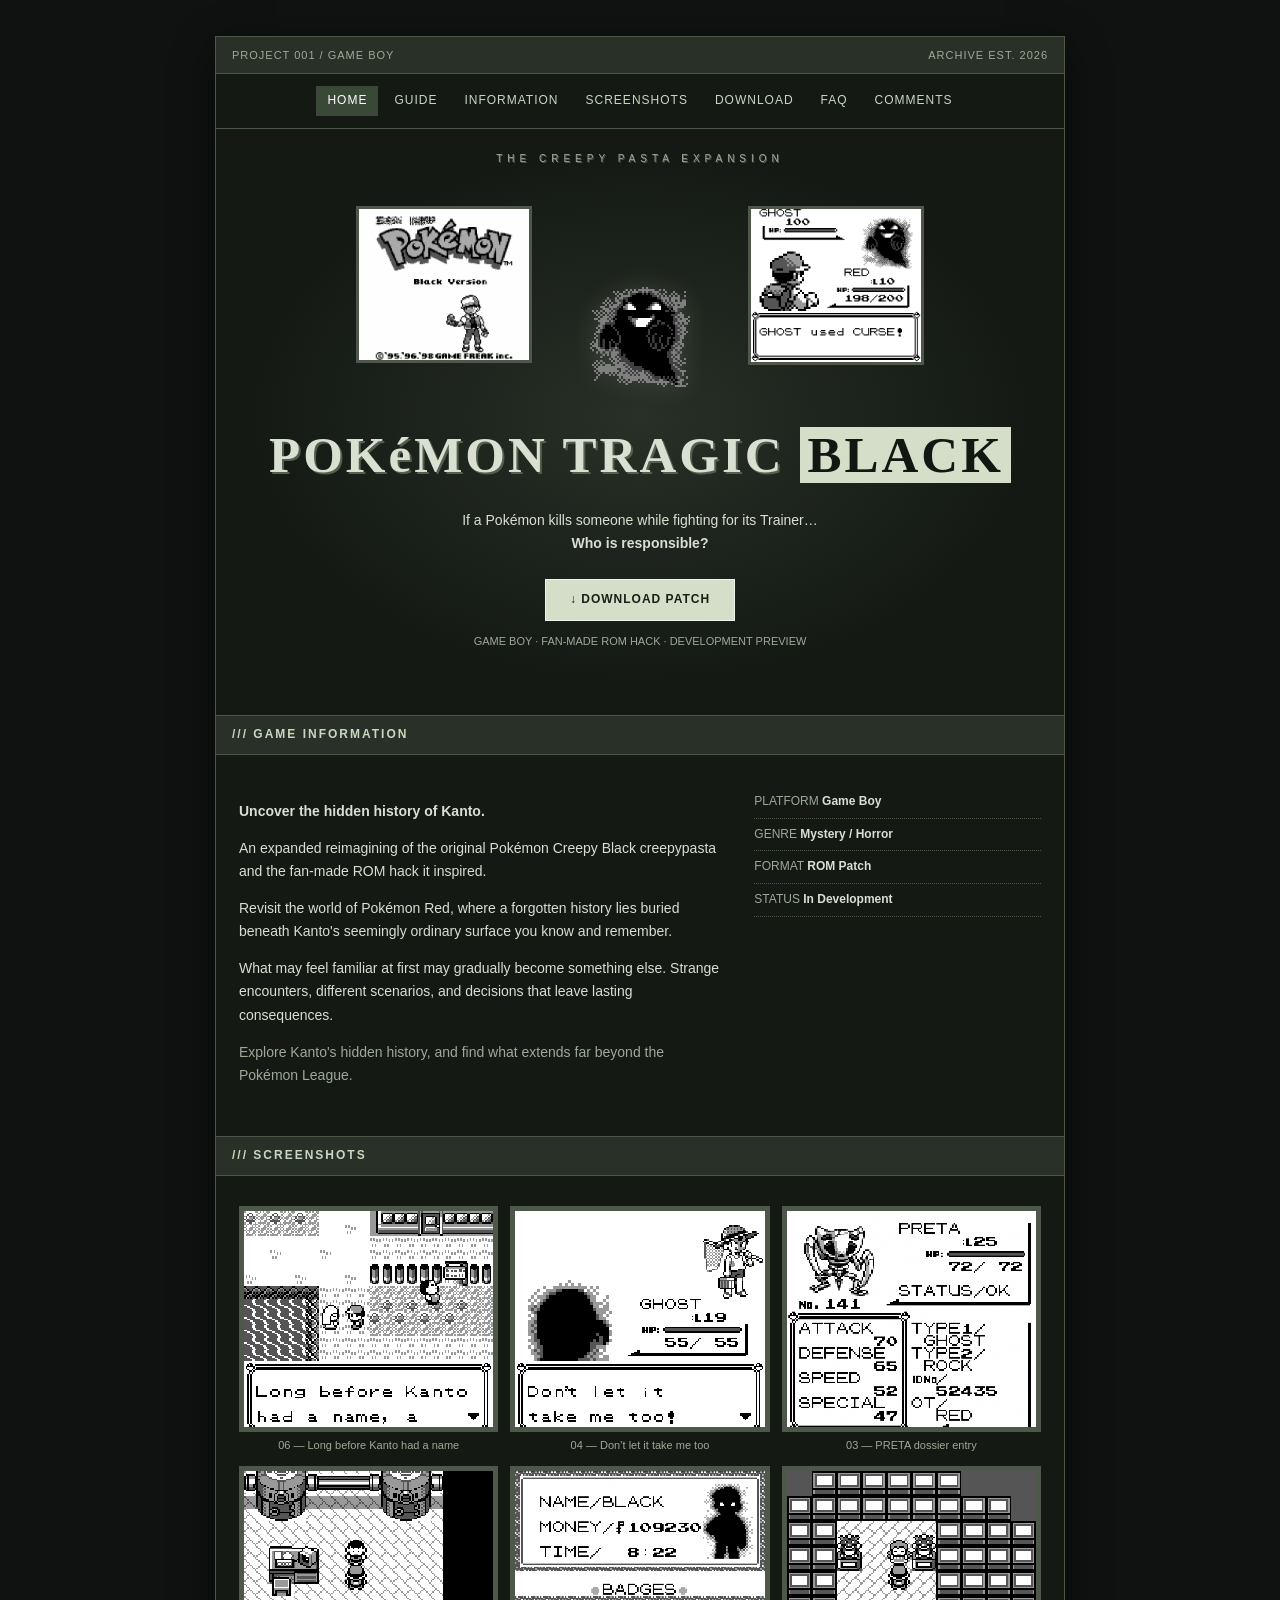
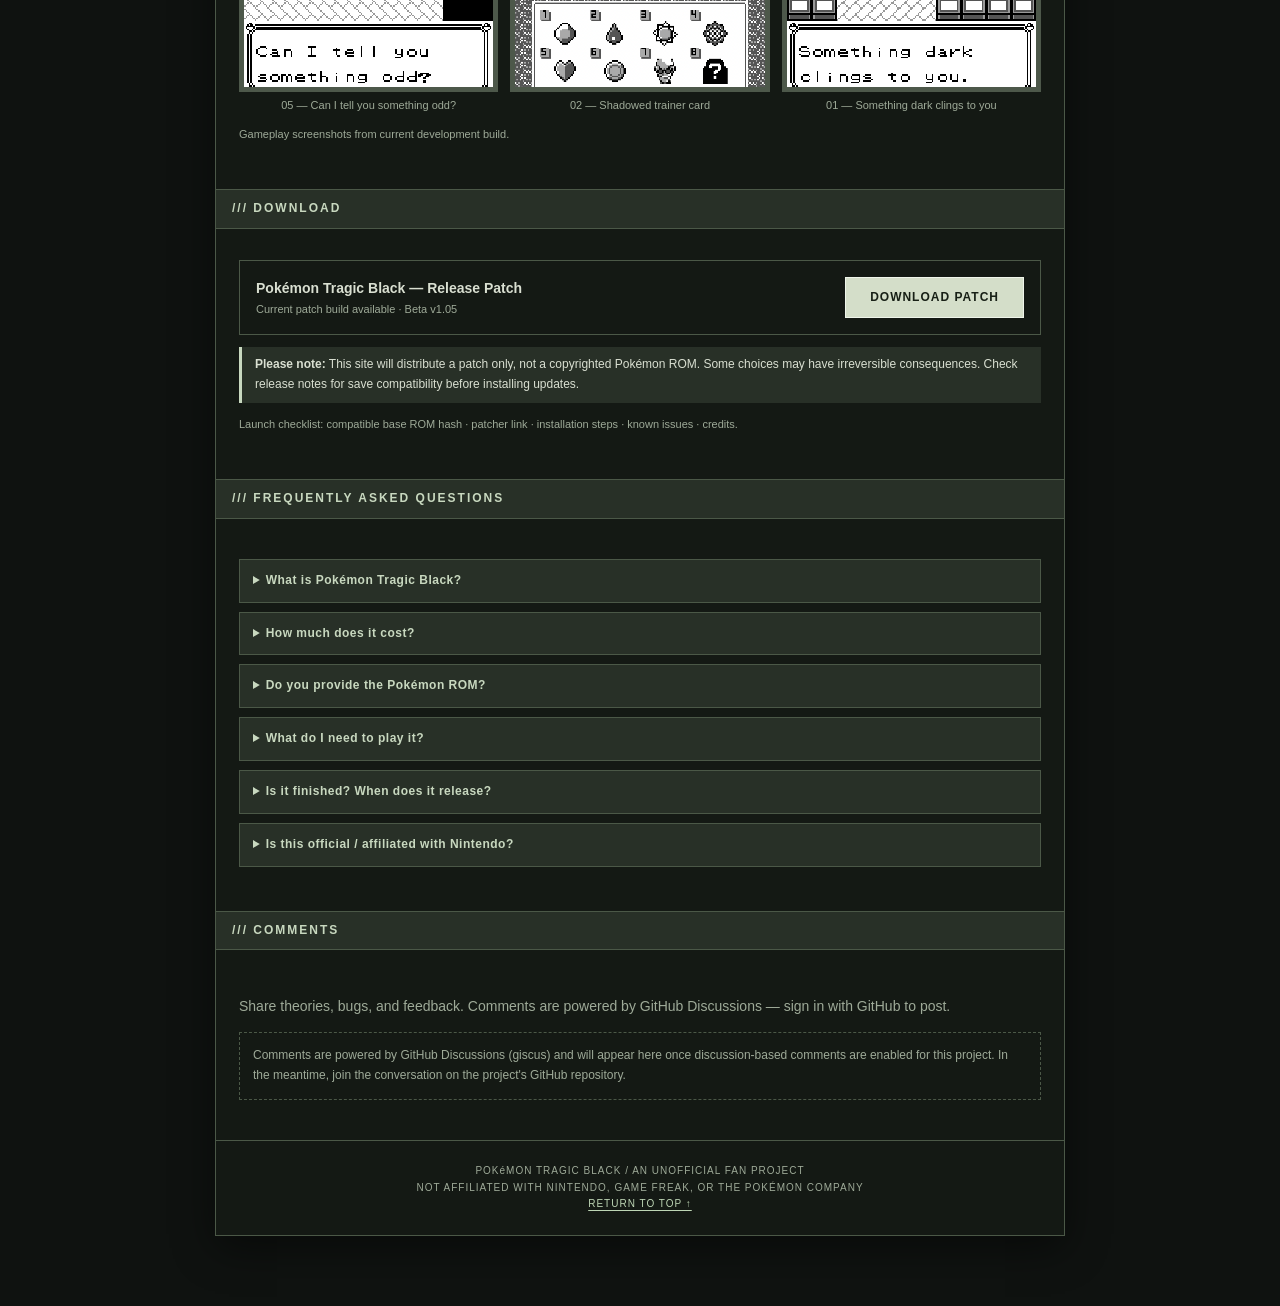
<file: index.html>
<!doctype html>
<html lang="en">
<head>
  <meta charset="utf-8">
  <meta name="viewport" content="width=device-width, initial-scale=1">
  <title>Pokémon Tragic Black — The Creepy Pasta Expansion</title>
  <meta name="description" content="Pokémon Tragic Black — The Creepy Pasta Expansion. A fan-made Game Boy ROM hack reimagining of the Creepy Black legend. If a Pokémon kills a person while obeying its Trainer… who is responsible?">
  <meta name="color-scheme" content="dark">

  <!-- Open Graph / social share -->
  <meta property="og:type" content="website">
  <meta property="og:site_name" content="Pokémon Tragic Black">
  <meta property="og:title" content="Pokémon Tragic Black — The Creepy Pasta Expansion">
  <meta property="og:description" content="A fan-made Game Boy ROM hack reimagining of the Creepy Black legend. Strange encounters. Unusual powers. Choices that cannot be undone.">
  <meta property="og:url" content="https://gh0stdigital.github.io/PokemonTragicBlackSite/">
  <meta property="og:image" content="https://gh0stdigital.github.io/PokemonTragicBlackSite/assets/og-image.png">
  <meta property="og:image:width" content="1200">
  <meta property="og:image:height" content="630">
  <meta name="twitter:card" content="summary_large_image">
  <meta name="twitter:title" content="Pokémon Tragic Black — The Creepy Pasta Expansion">
  <meta name="twitter:description" content="A fan-made Game Boy ROM hack reimagining of the Creepy Black legend.">
  <meta name="twitter:image" content="https://gh0stdigital.github.io/PokemonTragicBlackSite/assets/og-image.png">

  <link rel="icon" href="assets/img/ghost.webp" type="image/webp">
  <link rel="stylesheet" href="css/styles.css">
</head>
<body>
  <a class="skip-link" href="#main">Skip to content</a>

  <main class="shell" id="top">
    <div class="top">
      <span>PROJECT 001 / GAME BOY</span>
      <span>ARCHIVE EST. 2026</span>
    </div>

    <nav class="nav" aria-label="Main navigation">
      <a href="#top" class="active">HOME</a>
      <a href="guide.html">GUIDE</a>
      <a href="#about">INFORMATION</a>
      <a href="#screens">SCREENSHOTS</a>
      <a href="#download">DOWNLOAD</a>
      <a href="#faq">FAQ</a>
      <a href="#comments">COMMENTS</a>
    </nav>

    <div id="main">
      <header class="hero">
        <div class="eyebrow">THE CREEPY PASTA EXPANSION</div>
        <div class="hero-media">
          <div class="hero-mini-shot hero-mini-shot-left" aria-hidden="true">
            <img src="assets/img/hero-left.png" alt="" width="480" height="432" decoding="async">
          </div>
          <div class="ghost-anchor">
            <img class="ghost" src="assets/img/ghost.webp" width="104" height="106" alt="Mysterious pixel ghost" decoding="async">
          </div>
          <div class="hero-mini-shot hero-mini-shot-right" aria-hidden="true">
            <img src="assets/img/hero-right.png" alt="" width="480" height="432" decoding="async">
          </div>
        </div>
        <h1>POKéMON TRAGIC <span class="word-black">BLACK</span></h1>
        <p>If a Pokémon kills someone while fighting for its Trainer…<br><strong>Who is responsible?</strong></p>
        <a class="cta" href="#download">↓ DOWNLOAD PATCH</a>
        <div class="small">GAME BOY · FAN-MADE ROM HACK · DEVELOPMENT PREVIEW</div>
      </header>

      <section id="about" aria-labelledby="about-h">
        <h2 class="section-heading" id="about-h">/// GAME INFORMATION</h2>
        <div class="content twocol">
          <div>
            <p><strong>Uncover the hidden history of Kanto.</strong></p>
            <p>An expanded reimagining of the original Pokémon Creepy Black creepypasta and the fan-made ROM hack it inspired.</p>
            <p>Revisit the world of Pokémon Red, where a forgotten history lies buried beneath Kanto's seemingly ordinary surface you know and remember.</p>
            <p>What may feel familiar at first may gradually become something else. Strange encounters, different scenarios, and decisions that leave lasting consequences.</p>
            <p class="muted">Explore Kanto's hidden history, and find what extends far beyond the Pokémon League.</p>
          </div>
          <aside aria-label="Game facts">
            <div class="fact">PLATFORM <strong>Game Boy</strong></div>
            <div class="fact">GENRE <strong>Mystery / Horror</strong></div>
            <div class="fact">FORMAT <strong>ROM Patch</strong></div>
            <div class="fact">STATUS <strong>In Development</strong></div>
          </aside>
        </div>
      </section>

      <section id="screens" aria-labelledby="screens-h">
        <h2 class="section-heading" id="screens-h">/// SCREENSHOTS</h2>
        <div class="content">
          <div class="shots">
            <figure style="margin:0">
              <div class="shot">
                <img src="assets/img/screenshot-06.png" alt="Screenshot: Intro dialogue saying long before Kanto had a name" width="480" height="432" decoding="async">
              </div>
              <figcaption class="shot-label">06 — Long before Kanto had a name</figcaption>
            </figure>
            <figure style="margin:0">
              <div class="shot">
                <img src="assets/img/screenshot-04.png" alt="Screenshot: Ghost battle warning dialogue" width="480" height="432" decoding="async">
              </div>
              <figcaption class="shot-label">04 — Don’t let it take me too</figcaption>
            </figure>
            <figure style="margin:0">
              <div class="shot">
                <img src="assets/img/screenshot-03.png" alt="Screenshot: Pokedex-style entry for PRETA" width="859" height="768" decoding="async">
              </div>
              <figcaption class="shot-label">03 — PRETA dossier entry</figcaption>
            </figure>
            <figure style="margin:0">
              <div class="shot">
                <img src="assets/img/screenshot-05.png" alt="Screenshot: Dialogue asking if it can tell you something odd" width="480" height="432" decoding="async">
              </div>
              <figcaption class="shot-label">05 — Can I tell you something odd?</figcaption>
            </figure>
            <figure style="margin:0">
              <div class="shot">
                <img src="assets/img/screenshot-02.png" alt="Screenshot: Trainer card with shadow figure and badges" width="860" height="768" decoding="async">
              </div>
              <figcaption class="shot-label">02 — Shadowed trainer card</figcaption>
            </figure>
            <figure style="margin:0">
              <div class="shot">
                <img src="assets/img/screenshot-01.png" alt="Screenshot: Something dark clings to you dialogue" width="480" height="432" decoding="async">
              </div>
              <figcaption class="shot-label">01 — Something dark clings to you</figcaption>
            </figure>
          </div>
          <p class="micro">Gameplay screenshots from current development build.</p>
        </div>
      </section>

      <section id="download" aria-labelledby="download-h">
        <h2 class="section-heading" id="download-h">/// DOWNLOAD</h2>
        <div class="content">
          <div class="download-state">
            <div>
              <strong>Pokémon Tragic Black — Release Patch</strong>
              <div class="micro">Current patch build available · Beta v1.05</div>
            </div>
            <a class="cta" href="https://drive.google.com/file/d/1qKHSF9soOCdOpfC2fRB5dF6e76urLjQA/view?usp=sharing" target="_blank" rel="noopener">DOWNLOAD PATCH</a>
          </div>
          <p class="warning"><strong>Please note:</strong> This site will distribute a patch only, not a copyrighted Pokémon ROM. Some choices may have irreversible consequences. Check release notes for save compatibility before installing updates.</p>
          <p class="micro">Launch checklist: compatible base ROM hash · patcher link · installation steps · known issues · credits.</p>
        </div>
      </section>

      <section id="faq" aria-labelledby="faq-h">
        <h2 class="section-heading" id="faq-h">/// FREQUENTLY ASKED QUESTIONS</h2>
        <div class="content">
          <details class="faq-item">
            <summary>What is Pokémon Tragic Black?</summary>
            <div class="faq-body">A fan-made Game Boy ROM hack that expands the classic "Creepy Black" creepypasta into a full, playable mystery/horror story set in a familiar region.</div>
          </details>
          <details class="faq-item">
            <summary>How much does it cost?</summary>
            <div class="faq-body">It's completely free. This is a non-commercial fan project and will never be sold.</div>
          </details>
          <details class="faq-item">
            <summary>Do you provide the Pokémon ROM?</summary>
            <div class="faq-body">No. For legal reasons we distribute a <strong>patch only</strong>. You must supply your own legally obtained base ROM and apply the patch yourself. Installation steps will be provided with the release.</div>
          </details>
          <details class="faq-item">
            <summary>What do I need to play it?</summary>
            <div class="faq-body">A compatible base ROM, a patching tool, and a Game Boy emulator (or compatible hardware). Exact requirements and the verified ROM hash will be listed on the download page at launch.</div>
          </details>
          <details class="faq-item">
            <summary>Is it finished? When does it release?</summary>
            <div class="faq-body">It's currently in development. There's no public build yet and the version is TBA. Follow the comments section and the GitHub repository for updates.</div>
          </details>
          <details class="faq-item">
            <summary>Is this official / affiliated with Nintendo?</summary>
            <div class="faq-body">No. This is an unofficial fan project and is not affiliated with Nintendo, Game Freak, or The Pokémon Company.</div>
          </details>
        </div>
      </section>

      <section id="comments" class="comments-section" aria-labelledby="comments-h">
        <h2 class="section-heading" id="comments-h">/// COMMENTS</h2>
        <div class="comments">
          <p class="muted">Share theories, bugs, and feedback. Comments are powered by GitHub Discussions — sign in with GitHub to post.</p>
          <div
            id="giscus-container"
            class="giscus"
            data-repo="Gh0stDigital/PokemonTragicBlackSite"
            data-repo-id="R_kgDOVfw5nw"
            data-category="General"
            data-category-id="REPLACE_WITH_CATEGORY_ID"
            data-mapping="pathname">
          </div>
        </div>
      </section>
    </div>

    <footer class="footer">
      POKéMON TRAGIC BLACK / AN UNOFFICIAL FAN PROJECT<br>
      NOT AFFILIATED WITH NINTENDO, GAME FREAK, OR THE POKÉMON COMPANY<br>
      <a href="#top">RETURN TO TOP ↑</a>
    </footer>
  </main>

  <script src="js/main.js"></script>
  <script src="js/comments.js"></script>
</body>
</html>
</file>
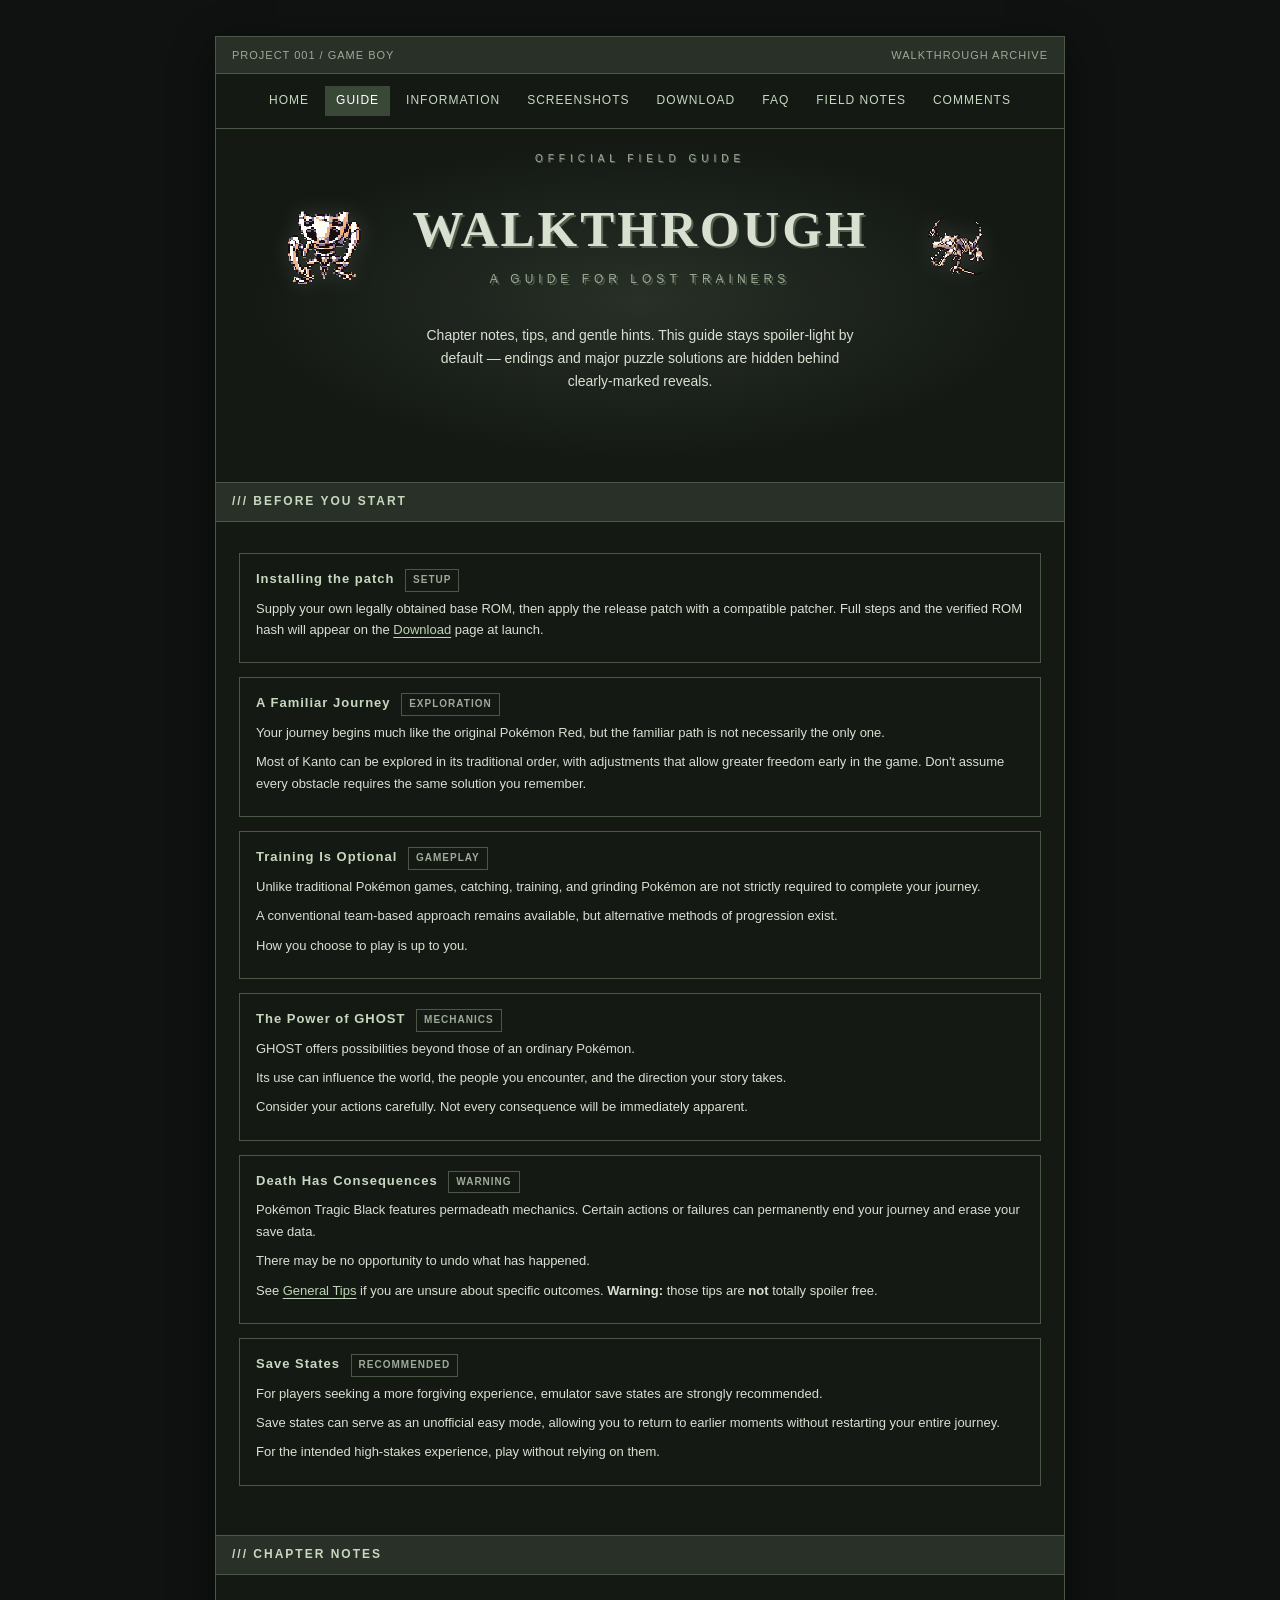
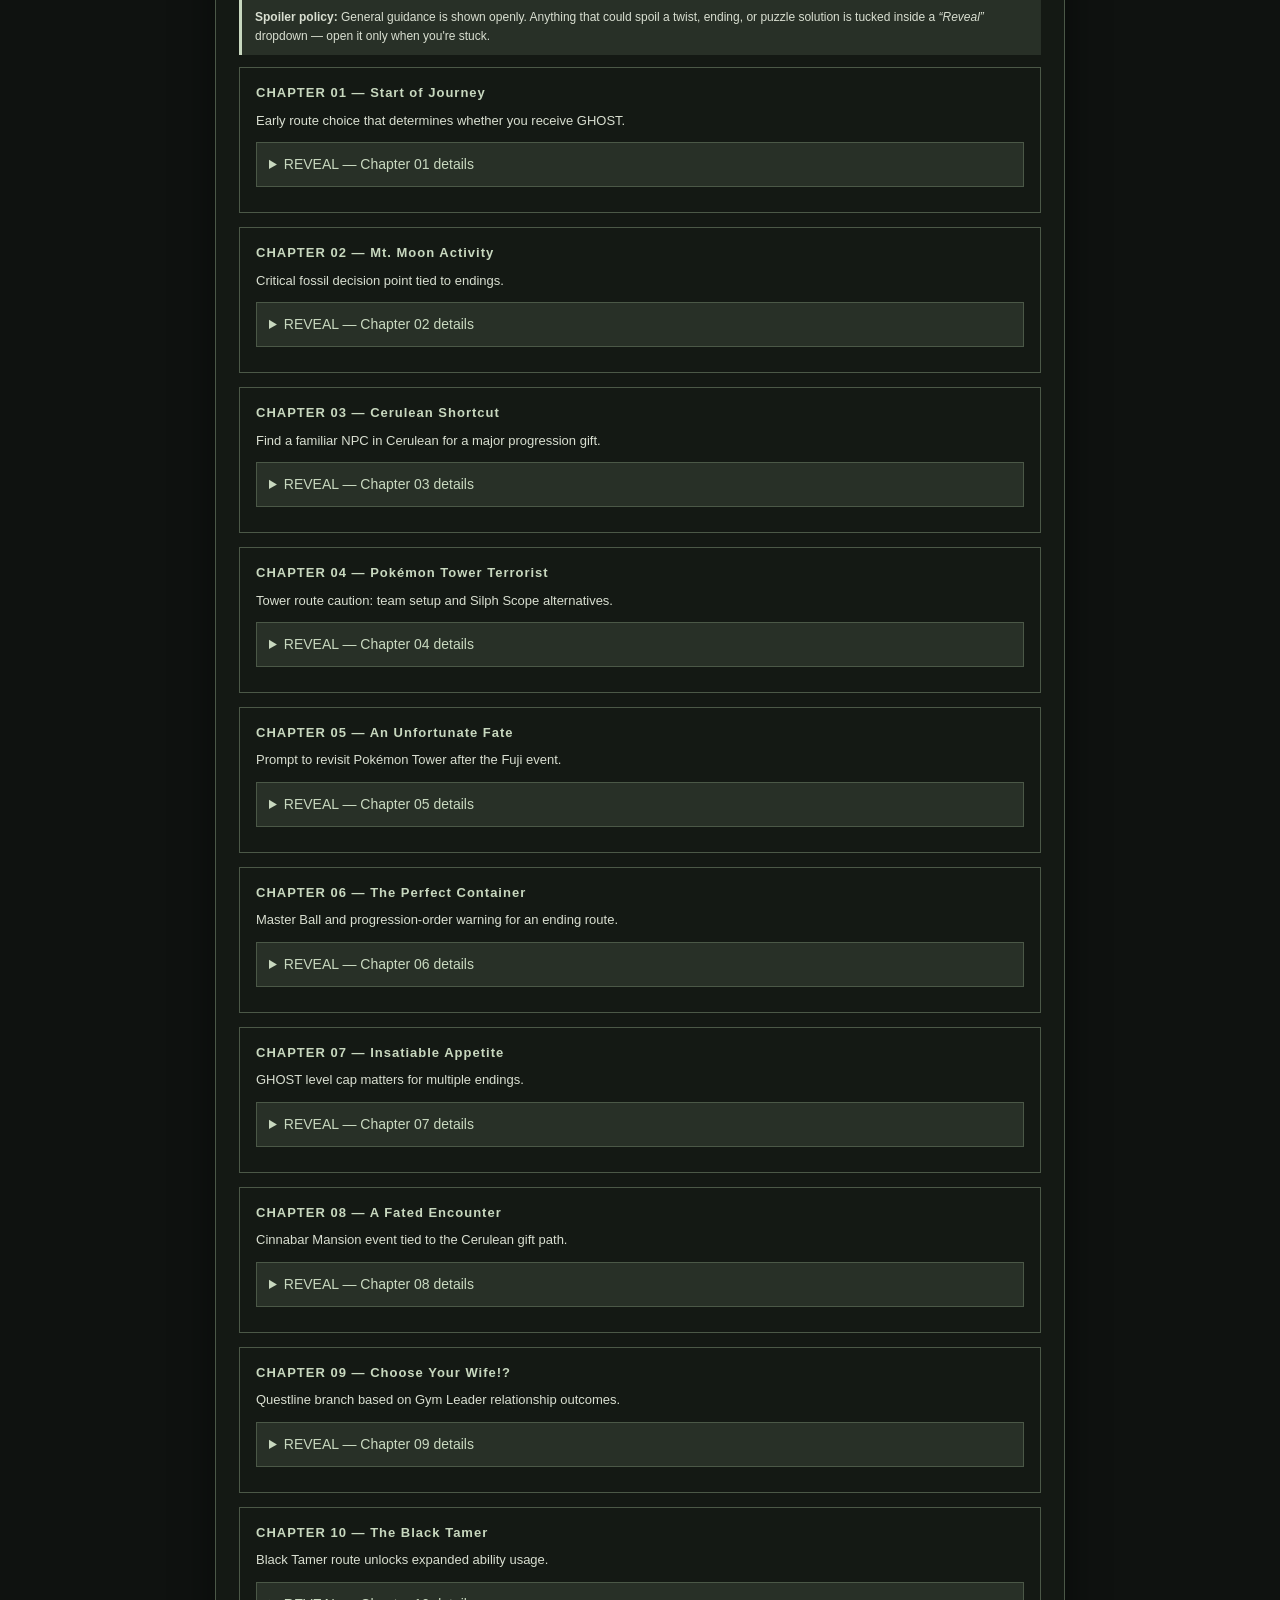
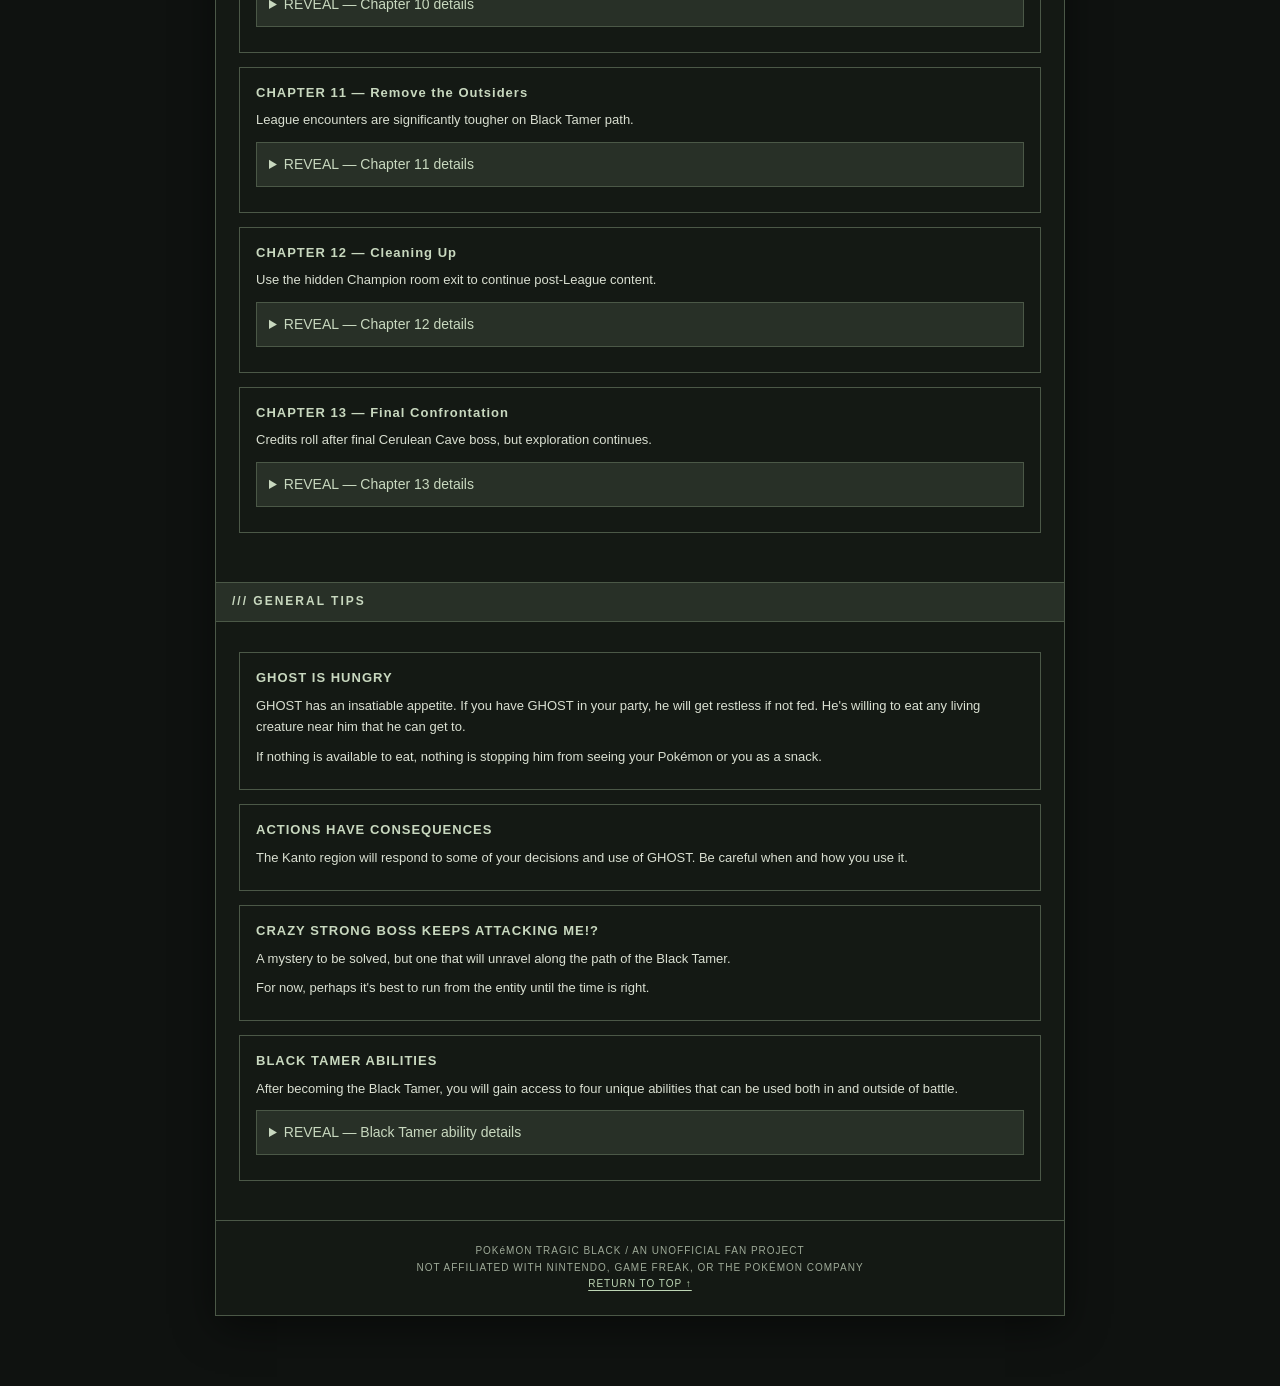
<file: guide.html>
<!doctype html>
<html lang="en">
<head>
  <meta charset="utf-8">
  <meta name="viewport" content="width=device-width, initial-scale=1">
  <title>Guide — Pokémon Tragic Black</title>
  <meta name="description" content="Walkthrough and guide for Pokémon Tragic Black — The Creepy Pasta Expansion. Spoiler-light chapter notes, tips, and puzzle hints.">
  <meta name="color-scheme" content="dark">

  <!-- Open Graph / social share -->
  <meta property="og:type" content="article">
  <meta property="og:site_name" content="Pokémon Tragic Black">
  <meta property="og:title" content="Guide — Pokémon Tragic Black">
  <meta property="og:description" content="Walkthrough and guide for Pokémon Tragic Black. Spoiler-light chapter notes, tips, and puzzle hints.">
  <meta property="og:url" content="https://gh0stdigital.github.io/PokemonTragicBlackSite/guide.html">
  <meta property="og:image" content="https://gh0stdigital.github.io/PokemonTragicBlackSite/assets/og-image.png">
  <meta property="og:image:width" content="1200">
  <meta property="og:image:height" content="630">
  <meta name="twitter:card" content="summary_large_image">
  <meta name="twitter:title" content="Guide — Pokémon Tragic Black">
  <meta name="twitter:description" content="Walkthrough and guide for Pokémon Tragic Black.">
  <meta name="twitter:image" content="https://gh0stdigital.github.io/PokemonTragicBlackSite/assets/og-image.png">

  <link rel="icon" href="assets/img/ghost.webp" type="image/webp">
  <link rel="stylesheet" href="css/styles.css">
</head>
<body>
  <a class="skip-link" href="#main">Skip to content</a>

  <main class="shell" id="top">
    <div class="top">
      <span>PROJECT 001 / GAME BOY</span>
      <span>WALKTHROUGH ARCHIVE</span>
    </div>

    <nav class="nav" aria-label="Main navigation">
      <a href="index.html">HOME</a>
      <a href="guide.html" class="active" aria-current="page">GUIDE</a>
      <a href="index.html#about">INFORMATION</a>
      <a href="index.html#screens">SCREENSHOTS</a>
      <a href="index.html#download">DOWNLOAD</a>
      <a href="index.html#faq">FAQ</a>
      <a href="index.html#field-notes">FIELD NOTES</a>
      <a href="index.html#comments">COMMENTS</a>
    </nav>

    <div id="main">
      <header class="hero">
        <div class="eyebrow">OFFICIAL FIELD GUIDE</div>
        <div class="guide-title-row">
          <img class="guide-deco guide-deco-left" src="assets/img/guide-left.png" alt="" width="200" height="200" decoding="async">
          <h1>WALKTHROUGH<span class="title-sub">A GUIDE FOR LOST TRAINERS</span></h1>
          <img class="guide-deco guide-deco-right" src="assets/img/guide-right.webp" alt="" width="425" height="425" decoding="async">
        </div>
        <p>Chapter notes, tips, and gentle hints. This guide stays spoiler-light by default — endings and major puzzle solutions are hidden behind clearly-marked reveals.</p>
      </header>

      <section id="before-you-start" aria-labelledby="bys-h">
        <h2 class="section-heading" id="bys-h">/// BEFORE YOU START</h2>
        <div class="content">
          <div class="guide-step">
            <h3>Installing the patch <span class="badge">SETUP</span></h3>
            <p>Supply your own legally obtained base ROM, then apply the release patch with a compatible patcher. Full steps and the verified ROM hash will appear on the <a href="index.html#download">Download</a> page at launch.</p>
          </div>
          <div class="guide-step">
            <h3>A Familiar Journey <span class="badge">EXPLORATION</span></h3>
            <p>Your journey begins much like the original Pokémon Red, but the familiar path is not necessarily the only one.</p>
            <p>Most of Kanto can be explored in its traditional order, with adjustments that allow greater freedom early in the game. Don't assume every obstacle requires the same solution you remember.</p>
          </div>
          <div class="guide-step">
            <h3>Training Is Optional <span class="badge">GAMEPLAY</span></h3>
            <p>Unlike traditional Pokémon games, catching, training, and grinding Pokémon are not strictly required to complete your journey.</p>
            <p>A conventional team-based approach remains available, but alternative methods of progression exist.</p>
            <p>How you choose to play is up to you.</p>
          </div>
          <div class="guide-step">
            <h3>The Power of GHOST <span class="badge">MECHANICS</span></h3>
            <p>GHOST offers possibilities beyond those of an ordinary Pokémon.</p>
            <p>Its use can influence the world, the people you encounter, and the direction your story takes.</p>
            <p>Consider your actions carefully. Not every consequence will be immediately apparent.</p>
          </div>
          <div class="guide-step">
            <h3>Death Has Consequences <span class="badge">WARNING</span></h3>
            <p>Pokémon Tragic Black features permadeath mechanics. Certain actions or failures can permanently end your journey and erase your save data.</p>
            <p>There may be no opportunity to undo what has happened.</p>
            <p>See <a href="#tips">General Tips</a> if you are unsure about specific outcomes. <strong>Warning:</strong> those tips are <strong>not</strong> totally spoiler free.</p>
          </div>
          <div class="guide-step">
            <h3>Save States <span class="badge">RECOMMENDED</span></h3>
            <p>For players seeking a more forgiving experience, emulator save states are strongly recommended.</p>
            <p>Save states can serve as an unofficial easy mode, allowing you to return to earlier moments without restarting your entire journey.</p>
            <p>For the intended high-stakes experience, play without relying on them.</p>
          </div>
        </div>
      </section>

      <section id="chapters" aria-labelledby="chapters-h">
        <h2 class="section-heading" id="chapters-h">/// CHAPTER NOTES</h2>
        <div class="content">
          <p class="warning chapter-policy"><strong>Spoiler policy:</strong> General guidance is shown openly. Anything that could spoil a twist, ending, or puzzle solution is tucked inside a <em>“Reveal”</em> dropdown — open it only when you're stuck.</p>
          <div class="guide-step">
            <h3>CHAPTER 01 — Start of Journey</h3>
            <p class="muted">Early route choice that determines whether you receive GHOST.</p>
            <details class="spoiler">
              <summary>REVEAL — Chapter 01 details</summary>
              <p>At the start of your journey, when you initially leave your home, you will be approached by a gentleman NPC who will present you with a question. Answer with the first response if you wish to acquire GHOST, this ROM hack's core mechanic.</p>
              <p>Choosing the other option will result in not receiving GHOST, and the game will play more like the vanilla game (however, this doesn't mean it's the last time you may see him). It is recommended that you take the GHOST path for the strongest intended experience.</p>
            </details>
          </div>
          <div class="guide-step">
            <h3>CHAPTER 02 — Mt. Moon Activity</h3>
            <p class="muted">Critical fossil decision point tied to endings.</p>
            <details class="spoiler">
              <summary>REVEAL — Chapter 02 details</summary>
              <p>At Mt. Moon, when you battle the scientist guarding the Pokémon fossils, it is highly recommended that you use GHOST to ensure you can claim both the Dome and Helix Fossils. Failing to do so will lock the player out of one of the game's most interesting endings.</p>
            </details>
          </div>
          <div class="guide-step">
            <h3>CHAPTER 03 — Cerulean Shortcut</h3>
            <p class="muted">Find a familiar NPC in Cerulean for a major progression gift.</p>
            <details class="spoiler">
              <summary>REVEAL — Chapter 03 details</summary>
              <p>When you arrive in Cerulean, you should visit all the homes to find a familiar NPC who, when talked to, will award the player with something very useful for getting through the game more quickly. It is also a requirement for one of the endings.</p>
            </details>
          </div>
          <div class="guide-step">
            <h3>CHAPTER 04 — Pokémon Tower Terrorist</h3>
            <p class="muted">Tower route caution: team setup and Silph Scope alternatives.</p>
            <details class="spoiler">
              <summary>REVEAL — Chapter 04 details</summary>
              <p>When going through Pokémon Tower, it is recommended that you have other Pokémon besides GHOST. If you received the gift from the NPC in Cerulean, then you won't have to worry about this, and you can even complete Pokémon Tower without the Silph Scope.</p>
            </details>
          </div>
          <div class="guide-step">
            <h3>CHAPTER 05 — An Unfortunate Fate</h3>
            <p class="muted">Prompt to revisit Pokémon Tower after the Fuji event.</p>
            <details class="spoiler">
              <summary>REVEAL — Chapter 05 details</summary>
              <p>After clearing Pokémon Tower and saving Fuji, he will mention that you may want to revisit the tower to meet someone else, so it may be worth your time to do so right away.</p>
            </details>
          </div>
          <div class="guide-step">
            <h3>CHAPTER 06 — The Perfect Container</h3>
            <p class="muted">Master Ball and progression-order warning for an ending route.</p>
            <details class="spoiler">
              <summary>REVEAL — Chapter 06 details</summary>
              <p>The Master Ball is precious and is also used for a key questline for one of the endings, so be sure to hold on to it. You will know when.</p>
              <p>Silph Co. can be completed early if you received the gift from Cerulean and cleared Pokémon Tower first. You can skip the Game Corner Rocket Hideout entirely this way.</p>
            </details>
          </div>
          <div class="guide-step">
            <h3>CHAPTER 07 — Insatiable Appetite</h3>
            <p class="muted">GHOST level cap matters for multiple endings.</p>
            <details class="spoiler">
              <summary>REVEAL — Chapter 07 details</summary>
              <p>GHOST's max level is 50, and reaching it is a requirement for several endings. This can be done relatively quickly, depending on how much you use GHOST.</p>
            </details>
          </div>
          <div class="guide-step">
            <h3>CHAPTER 08 — A Fated Encounter</h3>
            <p class="muted">Cinnabar Mansion event tied to the Cerulean gift path.</p>
            <details class="spoiler">
              <summary>REVEAL — Chapter 08 details</summary>
              <p>Be sure to visit the Pokémon Mansion on Cinnabar Island to meet an old friend, but only if you received the gift in Cerulean.</p>
            </details>
          </div>
          <div class="guide-step">
            <h3>CHAPTER 09 — Choose Your Wife!?</h3>
            <p class="muted">Questline branch based on Gym Leader relationship outcomes.</p>
            <details class="spoiler">
              <summary>REVEAL — Chapter 09 details</summary>
              <p>There is a part of a questline that requires you to choose one of the female Gym Leaders as a partner. They must have been left alive and must not dislike you for your actions (maybe don't hurt the Gym members). Later, you can choose one to be your partner.</p>
            </details>
          </div>
          <div class="guide-step">
            <h3>CHAPTER 10 — The Black Tamer</h3>
            <p class="muted">Black Tamer route unlocks expanded ability usage.</p>
            <details class="spoiler">
              <summary>REVEAL — Chapter 10 details</summary>
              <p>If you have completed the ritual and become the Black Tamer, you will have access to a series of abilities that can be used both in and outside of battle. See General Tips for further explanation of them.</p>
            </details>
          </div>
          <div class="guide-step">
            <h3>CHAPTER 11 — Remove the Outsiders</h3>
            <p class="muted">League encounters are significantly tougher on Black Tamer path.</p>
            <details class="spoiler">
              <summary>REVEAL — Chapter 11 details</summary>
              <p>When facing the Pokémon League, you may notice very quickly that it's not as simple as many of your previous battles have been if you are on the Black Tamer route. However, you should be well-equipped to deal with them if you prepared a little after the ritual.</p>
            </details>
          </div>
          <div class="guide-step">
            <h3>CHAPTER 12 — Cleaning Up</h3>
            <p class="muted">Use the hidden Champion room exit to continue post-League content.</p>
            <details class="spoiler">
              <summary>REVEAL — Chapter 12 details</summary>
              <p>After defeating the Pokémon League, there is a hidden door exit at the top-left of the Champion's room. Use it to exit.</p>
            </details>
          </div>
          <div class="guide-step">
            <h3>CHAPTER 13 — Final Confrontation</h3>
            <p class="muted">Credits roll after final Cerulean Cave boss, but exploration continues.</p>
            <details class="spoiler">
              <summary>REVEAL — Chapter 13 details</summary>
              <p>After you defeat the last boss in Cerulean Cave, the credits will roll, and you can still reload your last save to explore and find more secrets.</p>
            </details>
          </div>
        </div>
      </section>

      <section id="tips" aria-labelledby="tips-h">
        <h2 class="section-heading" id="tips-h">/// GENERAL TIPS</h2>
        <div class="content">
          <div class="guide-step">
            <h3>GHOST IS HUNGRY</h3>
            <p>GHOST has an insatiable appetite. If you have GHOST in your party, he will get restless if not fed. He's willing to eat any living creature near him that he can get to.</p>
            <p>If nothing is available to eat, nothing is stopping him from seeing your Pokémon or you as a snack.</p>
          </div>
          <div class="guide-step">
            <h3>ACTIONS HAVE CONSEQUENCES</h3>
            <p>The Kanto region will respond to some of your decisions and use of GHOST. Be careful when and how you use it.</p>
          </div>
          <div class="guide-step">
            <h3>CRAZY STRONG BOSS KEEPS ATTACKING ME!?</h3>
            <p>A mystery to be solved, but one that will unravel along the path of the Black Tamer.</p>
            <p>For now, perhaps it's best to run from the entity until the time is right.</p>
          </div>
          <div class="guide-step">
            <h3>BLACK TAMER ABILITIES</h3>
            <p>After becoming the Black Tamer, you will gain access to four unique abilities that can be used both in and outside of battle.</p>
            <details class="spoiler">
              <summary>REVEAL — Black Tamer ability details</summary>
              <p><strong>CURSE</strong></p>
              <p>Curse functions relatively the same as GHOST's Curse, with the key difference that it can also be used outside of battle and is the only way for BLACK to gain experience.</p>
              <p>During battle, you may consume an enemy Pokémon, or you can choose to consume one of the Pokémon in your own party.</p>
              <p><strong>METAMORPHOSIS</strong></p>
              <p>Metamorphosis allows you to ensnare both Pokémon and Trainer NPCs.</p>
              <p>When used on a Pokémon, it will transform them into a BLACK thrall and capture them. They will then be added to your party or sent to the PC Box.</p>
              <p>When used on an NPC, they will be transformed into a random, previously unseen Pokémon from your Pokédex, with randomized stats and moves, and added to your party.</p>
              <p><strong>GHOST WALK</strong></p>
              <p>In battle, this move functions similarly to Fly or Dig. It is also BLACK's only direct damaging move that causes opponents to faint rather than consume them. Its power scales with BLACK's level.</p>
              <p>Outside of battle, Ghost Walk can disable random encounters and allow you to pass through certain obstacles, such as boulders and bushes.</p>
              <p><strong>DAMNATION</strong></p>
              <p>This move essentially allows you to instantly win an entire battle.</p>
              <p>Think Exodia.</p>
            </details>
          </div>
        </div>
      </section>
    </div>

    <footer class="footer">
      POKéMON TRAGIC BLACK / AN UNOFFICIAL FAN PROJECT<br>
      NOT AFFILIATED WITH NINTENDO, GAME FREAK, OR THE POKÉMON COMPANY<br>
      <a href="#top">RETURN TO TOP ↑</a>
    </footer>
  </main>

  <script src="js/main.js"></script>
</body>
</html>
</file>
<file: css/styles.css>
/* ==========================================================================
   Pokémon Tragic Black — The Creepy Pasta Expansion
   Main stylesheet
   --------------------------------------------------------------------------
   Sections:
     1.  Theme tokens (:root CSS variables)
     2.  Base / reset
     3.  Layout shell
     4.  Navigation
     5.  Hero
     6.  Section headings + content
     7.  Components (facts, screenshots, notes, spoilers, download, faq)
     8.  Comments
     9.  Footer
     10. Utilities
     11. Accessibility helpers
     12. Responsive
     13. Reduced motion
   ========================================================================== */

/* 1. Theme tokens --------------------------------------------------------- */
:root {
  --bg: #0f1210;
  --pane: #141914;
  --header: #283027;
  --line: #4b5847;
  --text: #d9dfd1;
  --muted: #9eaa98;
  --accent: #c8d8bf;
  --accent-strong: #d4dec9;
  --link: #bed6b5;
  --nav-hover-bg: #3a4838;
  --scanline: #ffffff11;
  --radius: 0;
  --maxw: 850px;
}

/* 2. Base / reset --------------------------------------------------------- */
* { box-sizing: border-box; }

html { scroll-behavior: smooth; }

body {
  margin: 0;
  background: var(--bg);
  color: var(--text);
  font: 14px/1.65 Verdana, Geneva, sans-serif;
  background-image: linear-gradient(90deg, transparent 49.8%, var(--scanline) 50%, transparent 50.2%);
  background-size: 6px 6px;
  overflow-x: hidden;
  overflow-wrap: break-word;
}

a { color: var(--link); text-underline-offset: 3px; }

button { font: inherit; cursor: pointer; }

img, svg { max-width: 100%; }

/* 3. Layout shell --------------------------------------------------------- */
.shell {
  width: min(var(--maxw), calc(100% - 26px));
  margin: 36px auto 70px;
  border: 1px solid var(--line);
  background: var(--pane);
  box-shadow: 0 12px 40px #0007;
}

.top {
  display: flex;
  justify-content: space-between;
  gap: 12px;
  padding: 9px 16px;
  background: var(--header);
  border-bottom: 1px solid var(--line);
  font-size: 11px;
  color: var(--muted);
  letter-spacing: 1px;
}

/* 4. Navigation ----------------------------------------------------------- */
.nav {
  display: flex;
  align-items: center;
  justify-content: center;
  flex-wrap: wrap;
  gap: 5px;
  padding: 12px;
  border-bottom: 1px solid var(--line);
}

.nav a {
  color: var(--accent);
  text-decoration: none;
  padding: 5px 11px;
  font-size: 12px;
  letter-spacing: 1px;
}

.nav a:hover,
.nav a:focus-visible,
.nav a.active {
  background: var(--nav-hover-bg);
  color: #fff;
}

.nav .spacer { flex: 1 1 100%; height: 0; }

/* 5. Hero ----------------------------------------------------------------- */
.hero {
  position: relative;
  text-align: center;
  padding: 65px 20px 55px;
  background: radial-gradient(ellipse at center, var(--header) 0%, transparent 65%);
}

.eyebrow {
  font: 10px Verdana, sans-serif;
  letter-spacing: 5px;
  color: var(--muted);
  margin: 0;
  position: absolute;
  left: 50%;
  top: 24px;
  transform: translateX(-50%);
  white-space: nowrap;
  text-shadow: 1px 1px #51604c;
}

.hero-media {
  --shot-gap: 108px;
  --shot-up: 28px;
  width: min(720px, 100%);
  margin: 40px auto 12px;
  position: relative;
  min-height: 182px;
}

.ghost-anchor {
  position: absolute;
  left: 50%;
  top: 57%;
  transform: translate(-50%, -50%);
}

.hero-mini-shot {
  position: absolute;
  top: 0;
  width: 176px;
  border: 3px solid #4d584a;
  background: #aab9a0;
  overflow: hidden;
  box-shadow: 0 0 0 1px #2d372c inset;
}

.hero-mini-shot-left {
  left: calc(50% - var(--shot-gap));
  transform: translate(-100%, calc(-1 * var(--shot-up)));
}

.hero-mini-shot-right {
  left: calc(50% + var(--shot-gap));
  transform: translate(0, calc(-1 * var(--shot-up)));
}

.hero-mini-shot img {
  width: 100%;
  height: auto;
  display: block;
  image-rendering: auto;
}

.ghost {
  width: 104px;
  height: auto;
  margin: 0;
  display: block;
  image-rendering: pixelated;
  filter: drop-shadow(0 0 12px #becab42b);
  animation: float 3.5s ease-in-out infinite;
}

@keyframes float { 50% { transform: translateY(-6px); } }

h1 {
  font: bold clamp(30px, 6vw, 51px)/1.08 Georgia, serif;
  letter-spacing: 3px;
  margin: 4px 0 12px;
  color: var(--text);
  text-shadow: 2px 2px #51604c;
  overflow-wrap: break-word;
}

h1 .title-sub {
  display: block;
  font: 12px Verdana, sans-serif;
  letter-spacing: 5px;
  color: var(--muted);
  margin-top: 15px;
}

h1 .word-black {
  color: #121712;
  background: var(--accent-strong);
  padding: 0 .14em;
  text-shadow: none;
}

.hero p { margin: 26px auto 24px; max-width: 440px; color: var(--text); }

.guide-title-row {
  width: min(720px, 100%);
  margin: 4px auto 0;
  display: grid;
  grid-template-columns: auto minmax(0, 1fr) auto;
  align-items: center;
  justify-items: center;
  column-gap: 12px;
}

.guide-title-row h1 {
  margin: 4px 0 12px;
  min-width: 0;
}

.guide-deco {
  width: 90px;
  height: auto;
  image-rendering: pixelated;
  filter: drop-shadow(0 0 10px #becab42b);
  flex: 0 0 auto;
}

.cta {
  display: inline-block;
  background: var(--accent-strong);
  color: #182016;
  text-decoration: none;
  border: 1px solid #eff5ea;
  padding: 10px 24px;
  font-weight: bold;
  letter-spacing: 1px;
  font-size: 12px;
}

.cta:hover,
.cta:focus-visible { background: #fff; }

.small { font-size: 11px; color: var(--muted); margin-top: 11px; }

/* 6. Section headings + content ------------------------------------------ */
.section-heading {
  background: var(--header);
  color: var(--accent);
  font-weight: bold;
  letter-spacing: 2px;
  font-size: 12px;
  padding: 9px 16px;
  border-top: 1px solid var(--line);
  border-bottom: 1px solid var(--line);
  scroll-margin-top: 10px;
}

.content { padding: 21px 23px 25px; }

.twocol { display: grid; grid-template-columns: 1.7fr 1fr; gap: 28px; }

/* 7. Components ----------------------------------------------------------- */
.fact { font-size: 12px; color: var(--muted); border-bottom: 1px dotted var(--line); padding: 6px 0; }
.fact strong { color: var(--text); }

.shots { display: grid; grid-template-columns: repeat(3, 1fr); gap: 12px; }

.shot {
  background: #aab9a0;
  aspect-ratio: 1.15;
  border: 5px solid #4d584a;
  display: grid;
  place-items: center;
  overflow: hidden;
  position: relative;
  color: #30402e;
  text-align: center;
}

.shot svg { width: 100%; height: 100%; image-rendering: pixelated; }
.shot img { width: 100%; height: 100%; object-fit: cover; image-rendering: pixelated; display: block; }

.shot-label { font-size: 11px; text-align: center; color: var(--muted); margin-top: 4px; }

.archive { display: grid; grid-template-columns: 1fr 1fr; gap: 12px; }

.note { background: var(--pane); border: 1px solid var(--line); padding: 13px; }
.note h3 { font-size: 12px; margin: 0 0 4px; color: var(--accent); letter-spacing: 1px; }
.note p { font-size: 12px; color: var(--muted); margin: 0; }

.spoiler { margin: 11px 0; border: 1px solid var(--line); }
.spoiler summary { cursor: pointer; padding: 10px 12px; background: var(--header); color: var(--accent); }
.spoiler summary:focus-visible { outline: 2px solid var(--accent); outline-offset: -2px; }
.spoiler p { padding: 0 13px 12px; font-size: 12px; color: var(--muted); }

.warning {
  border-left: 3px solid var(--accent);
  padding: 8px 13px;
  background: var(--header);
  font-size: 12px;
}

.download-state {
  display: flex;
  align-items: center;
  justify-content: space-between;
  gap: 15px;
  flex-wrap: wrap;
  border: 1px solid var(--line);
  padding: 16px;
  background: var(--pane);
}

.disabled {
  opacity: .55;
  cursor: not-allowed;
  border: 1px solid var(--muted);
  padding: 9px 15px;
  color: #182016;
  background: var(--accent);
  font-weight: bold;
}

.micro { font-size: 11px; color: var(--muted); }

.sep { border: 0; border-top: 1px dotted var(--line); margin: 18px 0; }

/* FAQ accordion (reuses .spoiler visuals via .faq-item) */
.faq-item { margin: 9px 0; border: 1px solid var(--line); }
.faq-item summary { cursor: pointer; padding: 11px 13px; background: var(--header); color: var(--accent); font-weight: bold; font-size: 12px; letter-spacing: .5px; }
.faq-item summary:focus-visible { outline: 2px solid var(--accent); outline-offset: -2px; }
.faq-item .faq-body { padding: 0 13px 13px; font-size: 12px; color: var(--muted); }
.faq-item[open] summary { border-bottom: 1px solid var(--line); }

/* Guide page specifics */
.guide-step { border: 1px solid var(--line); padding: 14px 16px; margin: 0 0 14px; background: var(--pane); }
.guide-step h3 { margin: 0 0 6px; font-size: 13px; color: var(--accent); letter-spacing: 1px; }
.guide-step p { margin: 0 0 8px; font-size: 13px; color: var(--text); }
.badge { display: inline-block; font-size: 10px; letter-spacing: 1px; padding: 2px 7px; border: 1px solid var(--line); color: var(--muted); margin-left: 6px; }
.chapter-policy { margin: -6px 0 12px; }

/* 8. Comments ------------------------------------------------------------- */
.comments { padding: 21px 23px 28px; }
.comments .giscus { margin-top: 8px; }
.comments-fallback { font-size: 12px; color: var(--muted); border: 1px dashed var(--line); padding: 13px; }

/* 9. Footer --------------------------------------------------------------- */
.footer {
  text-align: center;
  padding: 22px;
  font-size: 10px;
  letter-spacing: 1px;
  color: var(--muted);
  border-top: 1px solid var(--line);
}

/* 10. Utilities ----------------------------------------------------------- */
.muted { color: var(--muted); }
.center { text-align: center; }

/* 11. Accessibility helpers ---------------------------------------------- */
.skip-link {
  position: absolute;
  left: -9999px;
  top: 0;
  background: var(--accent-strong);
  color: #182016;
  padding: 8px 14px;
  z-index: 100;
  font-weight: bold;
}
.skip-link:focus {
  left: 8px;
  top: 18px;
}

:focus-visible { outline: 2px solid var(--accent); outline-offset: 2px; }

/* 12. Responsive ---------------------------------------------------------- */
@media (max-width: 620px) {
  .shell { margin: 10px auto 35px; }
  .hero { padding: 44px 12px 37px; }
  .eyebrow {
    top: 8px;
    letter-spacing: 3px;
  }
  .guide-title-row {
    grid-template-columns: auto minmax(0, 1fr) auto;
    column-gap: 8px;
    align-items: center;
    margin-top: 0;
  }
  .guide-title-row h1 { margin: 2px 0 10px; line-height: 1.05; }
  .guide-deco { width: clamp(62px, 16vw, 78px); margin-top: 0; }
  .guide-deco-left { justify-self: end; }
  .guide-deco-right { justify-self: start; }
  .hero-media {
    --shot-gap: 71px;
    --shot-up: 16px;
    margin-top: 30px;
    min-height: 136px;
  }
  .hero-mini-shot { width: 106px; border-width: 2px; }
  .ghost { width: 88px; }
  h1 { letter-spacing: 1px; }
  h1 .title-sub { letter-spacing: 3px; }
  .twocol,
  .archive { grid-template-columns: 1fr; }
  .shots { grid-template-columns: repeat(2, 1fr); gap: 8px; }
  .shot { border-width: 3px; }
  .content,
  .comments { padding: 18px 15px; }
  .nav { gap: 3px; padding: 10px 8px; }
  .nav a { font-size: 11px; padding: 5px 7px; }
  .section-heading { letter-spacing: 1px; font-size: 11px; }
  .top { font-size: 10px; padding: 8px 12px; }
  .download-state { flex-direction: column; align-items: stretch; text-align: center; }
}

@media (max-width: 380px) {
  .guide-title-row {
    grid-template-columns: auto minmax(0, 1fr) auto;
    column-gap: 6px;
  }
  .guide-deco { width: clamp(52px, 18vw, 64px); margin-top: 0; }
  .hero-mini-shot { display: none; }
  .hero-strip { width: auto; }
  .hero-media {
    --shot-gap: 53px;
    --shot-up: 12px;
    margin-top: 28px;
    min-height: 116px;
  }
  .hero-mini-shot { width: 90px; }
  .ghost { width: 80px; }
  .shots { grid-template-columns: 1fr; }
}

/* 13. Reduced motion ------------------------------------------------------ */
@media (prefers-reduced-motion: reduce) {
  html { scroll-behavior: auto; }
  .ghost { animation: none; }
  * { transition: none !important; }
}
</file>
